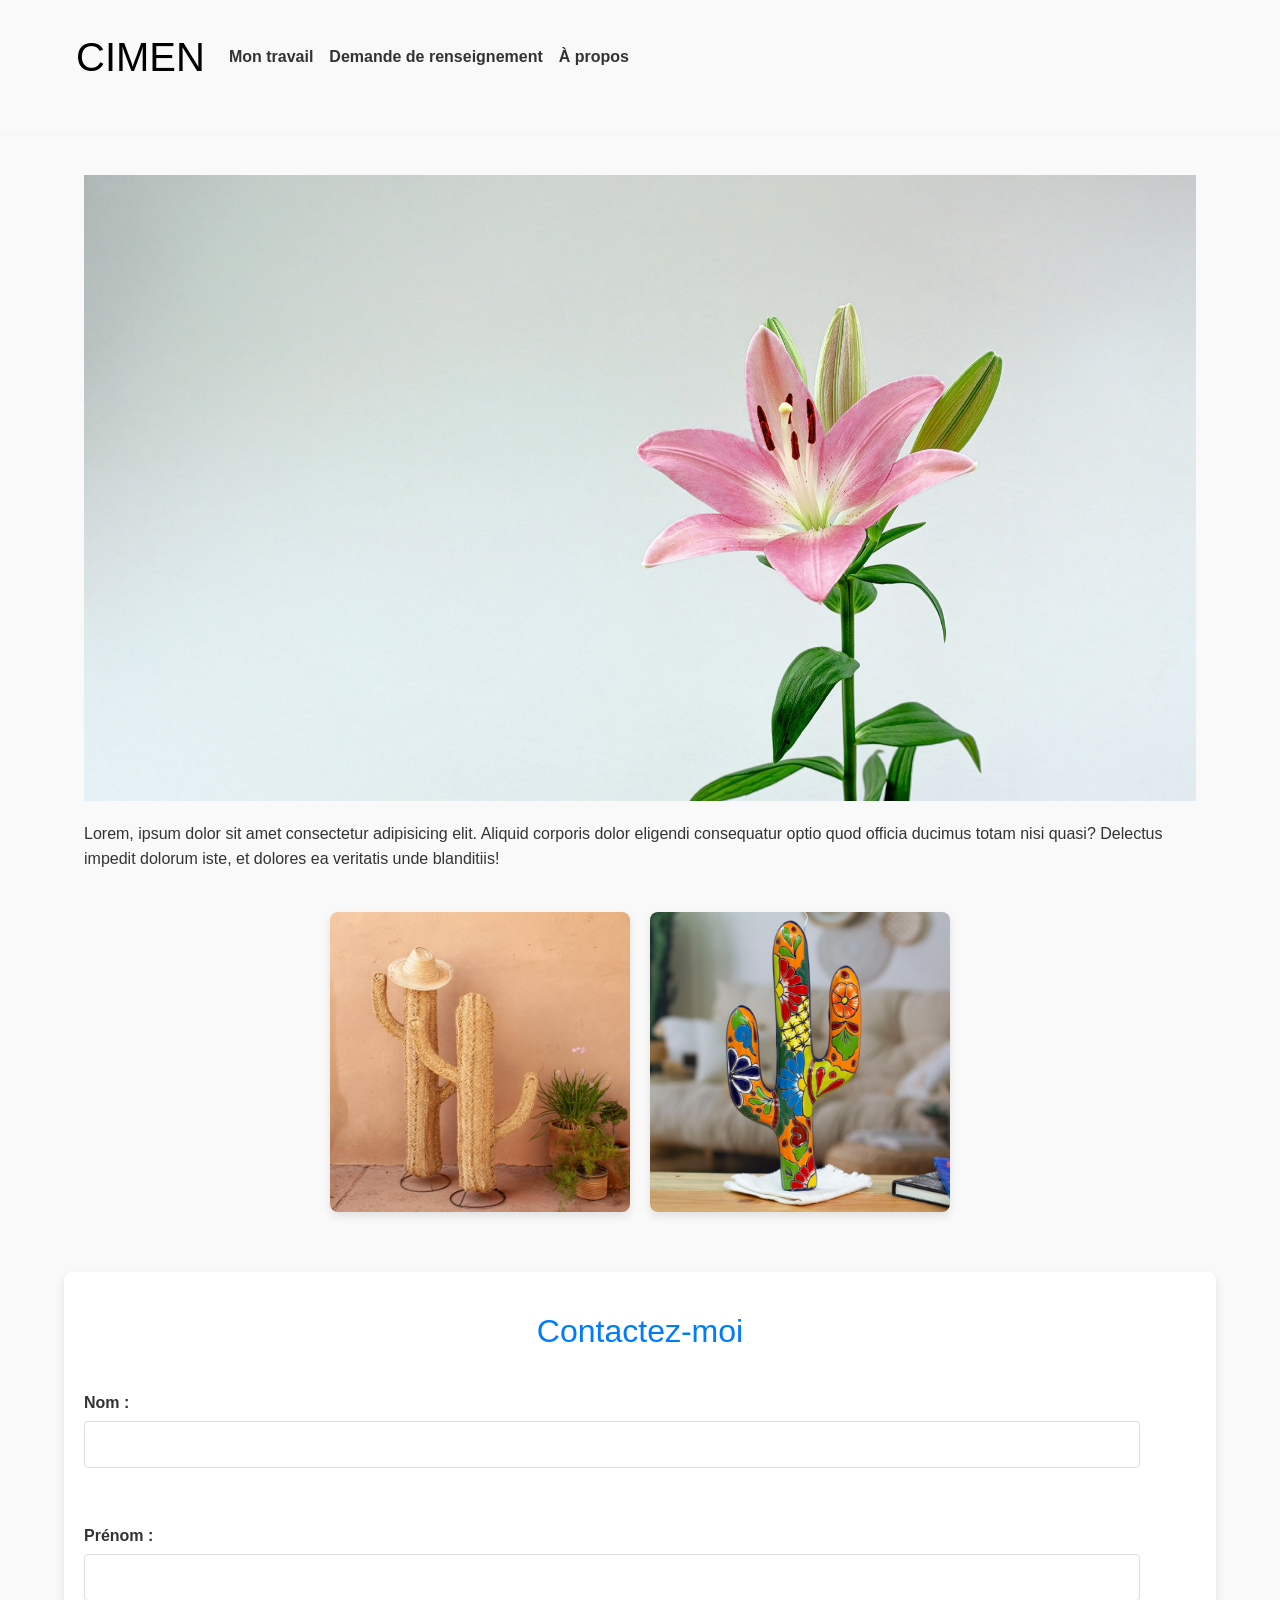
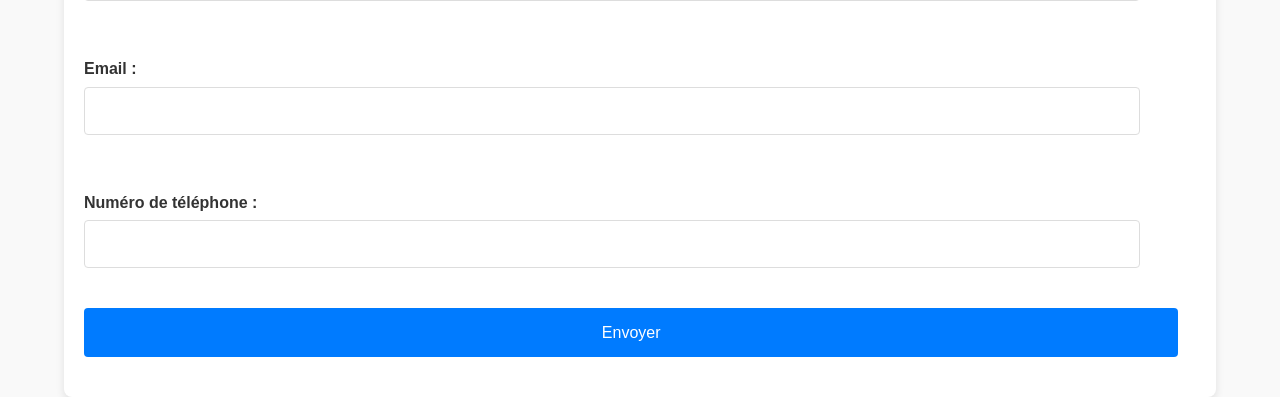
<file: index.html>
<!DOCTYPE html>
<html lang="fr"> <!-- Langue définie en français pour correspondre aux commentaires et au public cible -->
<head>
    <meta charset="UTF-8"> <!-- Encodage des caractères pour supporter les accents et symboles -->
    <meta name="viewport" content="width=device-width, initial-scale=1.0"> <!-- Adaptation pour mobile -->
    <title>Mon Portfolio - CIMEN</title> <!-- Titre de la page -->
    <!-- CSS de Bootstrap (chargé depuis un CDN, c'est-à-dire un serveur externe) -->
     <link rel="preconnect" href="https://fonts.googleapis.com">
    <link rel="preconnect" href="https://fonts.gstatic.com" crossorigin>
    <link href="https://fonts.googleapis.com/css2?family=Playwrite+IE:wght@100..400&family=Saira+Stencil:ital,wght@0,100..900;1,100..900&family=Strichpunkt+Sans:wght@400..900&display=swap" rel="stylesheet">
    <link href="https://cdn.jsdelivr.net/npm/bootstrap@5.3.3/dist/css/bootstrap.min.css" rel="stylesheet">
    <link rel="stylesheet" href="style.css"> <!-- Ton fichier CSS, chargé APRÈS Bootstrap pour pouvoir le surcharger -->

  </head>
<body>
    <!-- En-tête de la page : navbar Bootstrap -->
    <!-- navbar-expand-md = le menu s'affiche en entier à partir de "medium" (768px),
         et se replie dans le burger en dessous -->
    <header class="header container">
        <nav class="navbar navbar-expand-md navbar-light">
            <div class="container-fluid">
                <!-- Le titre du site sert de "marque" (brand) -->
                <a class="navbar-brand" href="#"><h1>CIMEN</h1></a>

                <!-- Le bouton burger : visible uniquement quand le menu est replié.
                     data-bs-toggle et data-bs-target disent à Bootstrap quel bloc ouvrir/fermer -->
                <button class="navbar-toggler" type="button" data-bs-toggle="collapse" data-bs-target="#menuPrincipal" aria-controls="menuPrincipal" aria-expanded="false" aria-label="Ouvrir le menu">
                    <span class="navbar-toggler-icon"></span> <!-- Les 3 barres du burger -->
                </button>

                <!-- Le menu repliable. L'id "menuPrincipal" correspond au data-bs-target ci-dessus -->
                <div class="collapse navbar-collapse" id="menuPrincipal">
                    <ul class="navbar-nav ms-auto"> <!-- ms-auto pousse le menu vers la droite -->
                        <li class="nav-item"><a class="nav-link" href="#travail">Mon travail</a></li>
                        <li class="nav-item"><a class="nav-link" href="#contact">Demande de renseignement</a></li>
                        <li class="nav-item"><a class="nav-link" href="https://benoit-korben.github.io/EFAP-PROJET/index2.html">À propos</a></li>
                    </ul>
                </div>
            </div>
        </nav>
    </header>

    <hr> <!-- Ligne horizontale pour séparer les sections -->

    <!-- Section principale avec image et texte -->
    <main class="container">
        <img src="images/flowers.jpg" alt="Photo de fleurs sur fond gris" class="full_width"> <!-- Image pleine largeur -->
        <p>Lorem, ipsum dolor sit amet consectetur adipisicing elit. Aliquid corporis dolor eligendi consequatur optio quod officia ducimus totam nisi quasi? Delectus impedit dolorum iste, et dolores ea veritatis unde blanditiis!</p>
    </main>

    <!-- Galerie d'images -->
    <section class="gallery">
        <img src="images/Cactus-rotin-naturel.jpg" alt="Cactus en rotin naturel"> <!-- Image avec description alternative -->
        <img src="images/cactus_scultpure.jpg" alt="Sculpture de cactus"> <!-- Correction du nom du fichier (ajout de l'extension .jpg) -->
    </section>

    <!-- Section du formulaire de contact -->
    <section id="contact" class="contact container">
        <h2>Contactez-moi</h2> <!-- Titre de la section -->
        <form action="#" method="post"> <!-- Formulaire avec méthode POST (à adapter selon ton backend) -->
            <!-- Champ pour le nom -->
            <div class="form-group">
                <label for="nom">Nom :</label> <!-- Étiquette pour le champ "Nom" -->
                <input type="text" id="nom" name="nom" required> <!-- Champ texte obligatoire -->
            </div>

            <!-- Champ pour le prénom -->
            <div class="form-group">
                <label for="prenom">Prénom :</label> <!-- Étiquette pour le champ "Prénom" -->
                <input type="text" id="prenom" name="prenom" required> <!-- Champ texte obligatoire -->
            </div>

            <!-- Champ pour l'email -->
            <div class="form-group">
                <label for="email">Email :</label> <!-- Étiquette pour le champ "Email" -->
                <input type="email" id="email" name="email" required> <!-- Champ email obligatoire -->
            </div>

            <!-- Champ pour le numéro de téléphone -->
            <div class="form-group">
                <label for="telephone">Numéro de téléphone :</label> <!-- Étiquette pour le champ "Téléphone" -->
                <input type="tel" id="telephone" name="telephone"> <!-- Champ téléphone (non obligatoire) -->
            </div>

            <!-- Bouton de soumission -->
            <button type="submit" class="bouton-submit">Envoyer</button> <!-- Bouton pour soumettre le formulaire -->
        </form>
    </section>

    <!-- JavaScript de Bootstrap : indispensable pour que le burger s'ouvre et se ferme.
         C'est du code fourni par Bootstrap, tu n'as rien à écrire toi-même. -->
    <script src="https://cdn.jsdelivr.net/npm/bootstrap@5.3.3/dist/js/bootstrap.bundle.min.js"></script>
</body>
</html>
</file>
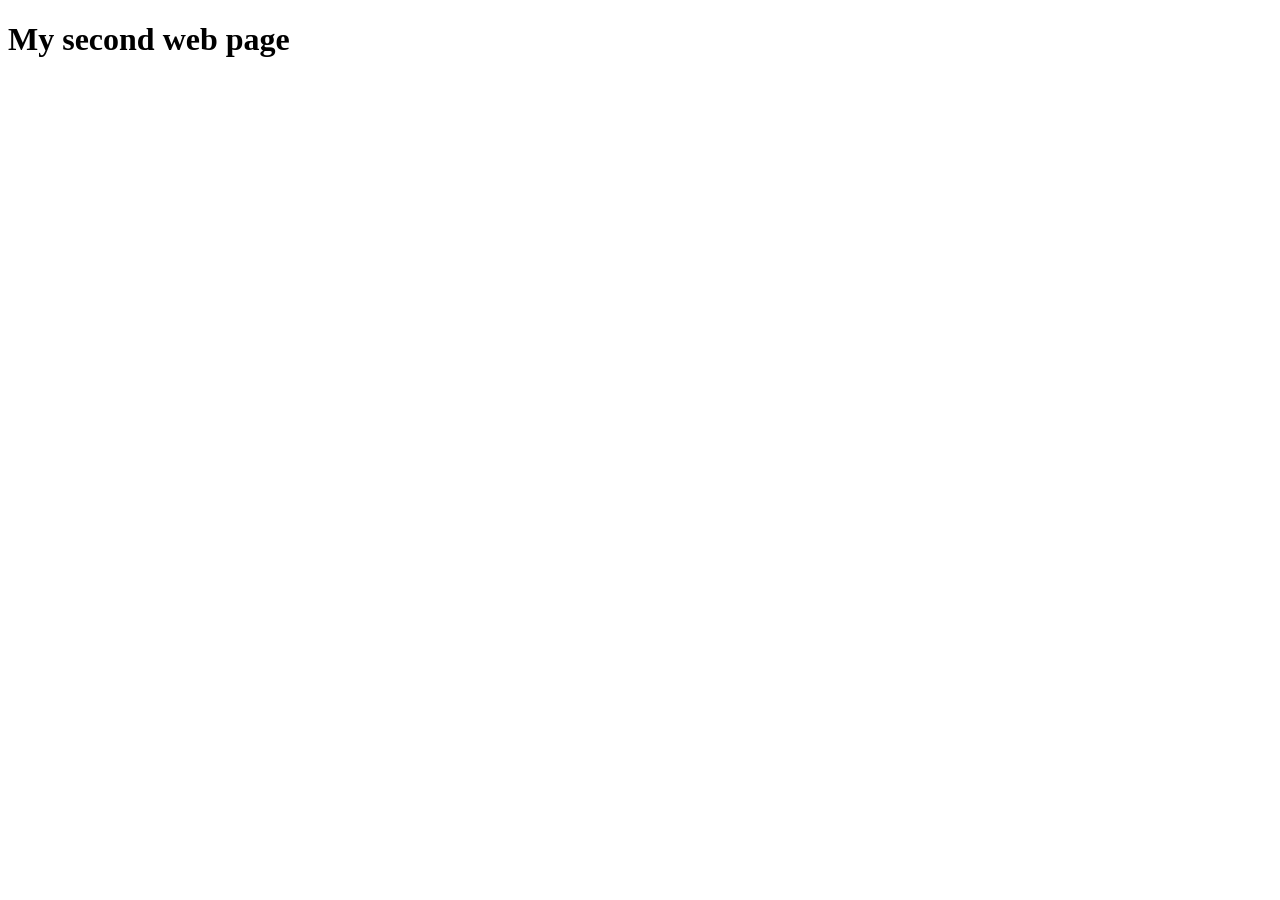
<file: index2.html>
<!DOCTYPE html>
<html lang="en">
<head>
  <meta charset="UTF-8">
  <meta name="viewport" content="width=device-width, initial-scale=1.0">
  <title>Document</title>
</head>
<body>
  <h1>My second web page</h1>
</body>
</html>
</file>
<file: style.css>
.header {
  display: flex;
  justify-content: space-between;
  align-items: center;
}

.menu {
  display: flex;
  justify-content: space-between;
  gap: 32px;
}

.container {
  width: 80%;
  margin: 0 auto;
}

.full_width {
  width: 100%;
  object-fit: cover;
}

/* Réinitialisation des marges et padding par défaut pour une meilleure cohérence */
body, h1, h2, p, nav, section, form, div {
    margin: 0;
    padding: 0;
}

/* Style global du corps de la page */
body {
    font-family: Arial, sans-serif; /* Police par défaut */
    line-height: 1.6; /* Espacement entre les lignes */
    color: #333; /* Couleur du texte */
    background-color: #f9f9f9; /* Couleur de fond claire */
}

/* Style des conteneurs (utilisés pour centrer le contenu) */
.container {
    width: 90%; /* Largeur relative pour s'adapter aux petits écrans */
    max-width: 1200px; /* Largeur maximale pour les grands écrans */
    margin: 0 auto; /* Centre le conteneur horizontalement */
    padding: 20px; /* Espacement intérieur */
}

/* Style de l'en-tête */
.header {
    display: flex; /* Utilisation de Flexbox pour aligner les éléments horizontalement */
    justify-content: space-between; /* Espace entre le titre et le menu */
    align-items: center; /* Alignement vertical au centre */
    padding: 20px 0; /* Espacement vertical */
}

/* Style du menu de navigation */
.menu {
    display: flex; /* Alignement horizontal des éléments du menu */
    gap: 30px; /* Espace entre chaque élément du menu */
}

/* Style des liens dans le menu */
.menu a {
    text-decoration: none; /* Supprime le soulignement des liens */
    color: #333; /* Couleur des liens */
    font-weight: bold; /* Texte en gras */
    font-family: "Strichpunkt Sans", sans-serif;
}

/* Style des liens au survol */
.menu a:hover {
    color: #007BFF; /* Couleur bleue au survol */
}

/* Style des lignes horizontales */
hr {
    border: none; /* Supprime la bordure par défaut */
    height: 1px; /* Hauteur de la ligne */
    background-color: #ddd; /* Couleur de la ligne */
    margin: 20px 0; /* Espacement vertical autour de la ligne */
}

/* Style des images en pleine largeur */
.full_width {
    width: 100%; /* Largeur à 100% du conteneur parent */
    height: auto; /* Hauteur automatique pour conserver les proportions */
    margin-bottom: 20px; /* Espacement sous l'image */
}

/* Style de la galerie */
.gallery {
    display: flex; /* Alignement horizontal des images */
    gap: 20px; /* Espace entre les images */
    justify-content: center; /* Centre les images horizontalement */
    padding: 20px 0; /* Espacement vertical */
}

/* Style des images dans la galerie */
.gallery img {
    width: 300px; /* Largeur fixe pour les images de la galerie */
    height: auto; /* Hauteur automatique */
    border-radius: 8px; /* Coins arrondis */
    box-shadow: 0 4px 8px rgba(0, 0, 0, 0.1); /* Ombre légère pour un effet 3D */
}

/* Style de la section de contact */
.contact {
    padding: 40px 0; /* Espacement vertical */
    background-color: #fff; /* Fond blanc pour la section */
    border-radius: 8px; /* Coins arrondis */
    box-shadow: 0 4px 8px rgba(0, 0, 0, 0.1); /* Ombre légère */
    margin-top: 40px; /* Espacement au-dessus de la section */
}

/* Style du titre de la section de contact */
.contact h2 {
    text-align: center; /* Centre le titre */
    margin-bottom: 20px; /* Espacement sous le titre */
    color: #007BFF; /* Couleur bleue pour le titre */
}

/* Style des groupes de champs du formulaire */
.form-group {
    margin-bottom: 15px; /* Espacement sous chaque groupe de champs */
    padding: 20px;
  }

/* Style des étiquettes (labels) du formulaire */
.form-group label {
    display: block; /* Affiche le label comme un bloc (pour qu'il prenne toute la largeur) */
    margin-bottom: 5px; /* Espacement sous le label */
    font-weight: bold; /* Texte en gras */
}

/* Style des champs de saisie du formulaire */
.form-group input {
    width: 95%; /* Largeur à 100% du conteneur parent */
    padding: 10px; /* Espacement intérieur */
    border: 1px solid #ddd; /* Bordure légère */
    border-radius: 4px; /* Coins arrondis */
    font-size: 16px; /* Taille de la police */
}

/* Style du bouton de soumission */
.bouton-submit {
  margin-left: 20px;
    display: block; /* Affiche le bouton comme un bloc (pour qu'il prenne toute la largeur) */
    width: 95%; /* Largeur à 100% */
    padding: 12px; /* Espacement intérieur */
    background-color: #007BFF; /* Couleur de fond bleue */
    color: #fff; /* Couleur du texte en blanc */
    border: none; /* Supprime la bordure par défaut */
    border-radius: 4px; /* Coins arrondis */
    font-size: 16px; /* Taille de la police */
    cursor: pointer; /* Curseur en forme de main au survol */
    margin-top: 20px; /* Espacement au-dessus du bouton */
}

/* Style du bouton au survol */
.bouton-submit:hover {
    background-color: #0056b3; /* Couleur de fond plus foncée au survol */
}

/* ===================================================== */
/* RESPONSIVE - Ajustements pour tablettes et mobiles    */
/* Les media queries n'écrasent que ce qui est précisé   */
/* ici. Tout le reste du style ci-dessus est conservé.   */
/* ===================================================== */

/* --- Tablettes et petits écrans : moins de 768px --- */
@media (max-width: 768px) {

    /* L'en-tête passe en colonne : le titre au-dessus, le menu en dessous */
    .header {
        flex-direction: column; /* Empile les éléments verticalement */
        gap: 15px; /* Espace entre le titre et le menu */
    }

    /* Le menu se centre quand il passe sous le titre */
    .menu {
        gap: 20px; /* Réduit légèrement l'espace entre les liens */
    }

    /* La galerie passe en colonne : les images l'une sous l'autre */
    .gallery {
        flex-direction: column; /* Empile les images verticalement */
        align-items: center; /* Centre les images empilées */
    }

    /* Les images de la galerie s'adaptent à la largeur de l'écran */
    .gallery img {
        width: 100%; /* Remplace le 300px fixe par une largeur fluide */
        max-width: 350px; /* Mais sans devenir trop grandes sur tablette */
        height: auto; /* Conserve les proportions */
    }
}

/* --- Téléphones : moins de 480px --- */
@media (max-width: 480px) {

    /* Sur petit écran, l'image suit la largeur du conteneur, jamais plus.
       box-sizing évite que le padding du conteneur fasse déborder l'image. */
    .gallery img {
        width: 100%; /* Toute la largeur disponible */
        max-width: 100%; /* Ne dépasse jamais l'écran, même sur très petit téléphone */
    }

    /* Le conteneur prend plus de place sur un petit écran */
    .container {
        width: 100%; /* Utilise toute la largeur disponible */
        padding: 15px; /* Réduit l'espacement intérieur */
    }

    /* Réduit un peu le padding des groupes de champs du formulaire */
    .form-group {
        padding: 10px; /* Au lieu de 20px, pour gagner de la place */
    }

    /* Le champ de saisie prend presque toute la largeur disponible */
    .form-group input {
        width: 100%; /* Largeur complète sur mobile */
        box-sizing: border-box; /* Inclut le padding dans la largeur (évite le débordement) */
    }

    /* Le bouton s'aligne avec les champs */
    .bouton-submit {
        margin-left: 0; /* Supprime le décalage à gauche sur mobile */
        width: 100%; /* Largeur complète */
        box-sizing: border-box; /* Inclut le padding dans la largeur */
    }
}

/* ===================================================== */
/* PERSONNALISATION DE LA NAVBAR BOOTSTRAP               */
/* On garde ton look d'origine (gras, gris, bleu survol) */
/* en surchargeant le style par défaut de Bootstrap.     */
/* ===================================================== */

/* Le titre CIMEN dans la navbar : on enlève la marge du <h1> */
.navbar-brand h1 {
    margin: 0; /* Supprime l'espace par défaut autour du titre */
}

/* Les liens du menu : on reprend ton style d'origine */
.navbar-nav .nav-link {
    color: #333; /* Couleur grise comme avant */
    font-weight: bold; /* Texte en gras comme avant */
}

/* Couleur bleue au survol, comme dans ton CSS d'origine */
.navbar-nav .nav-link:hover {
    color: #007BFF; /* Bleu au survol */
}
</file>
